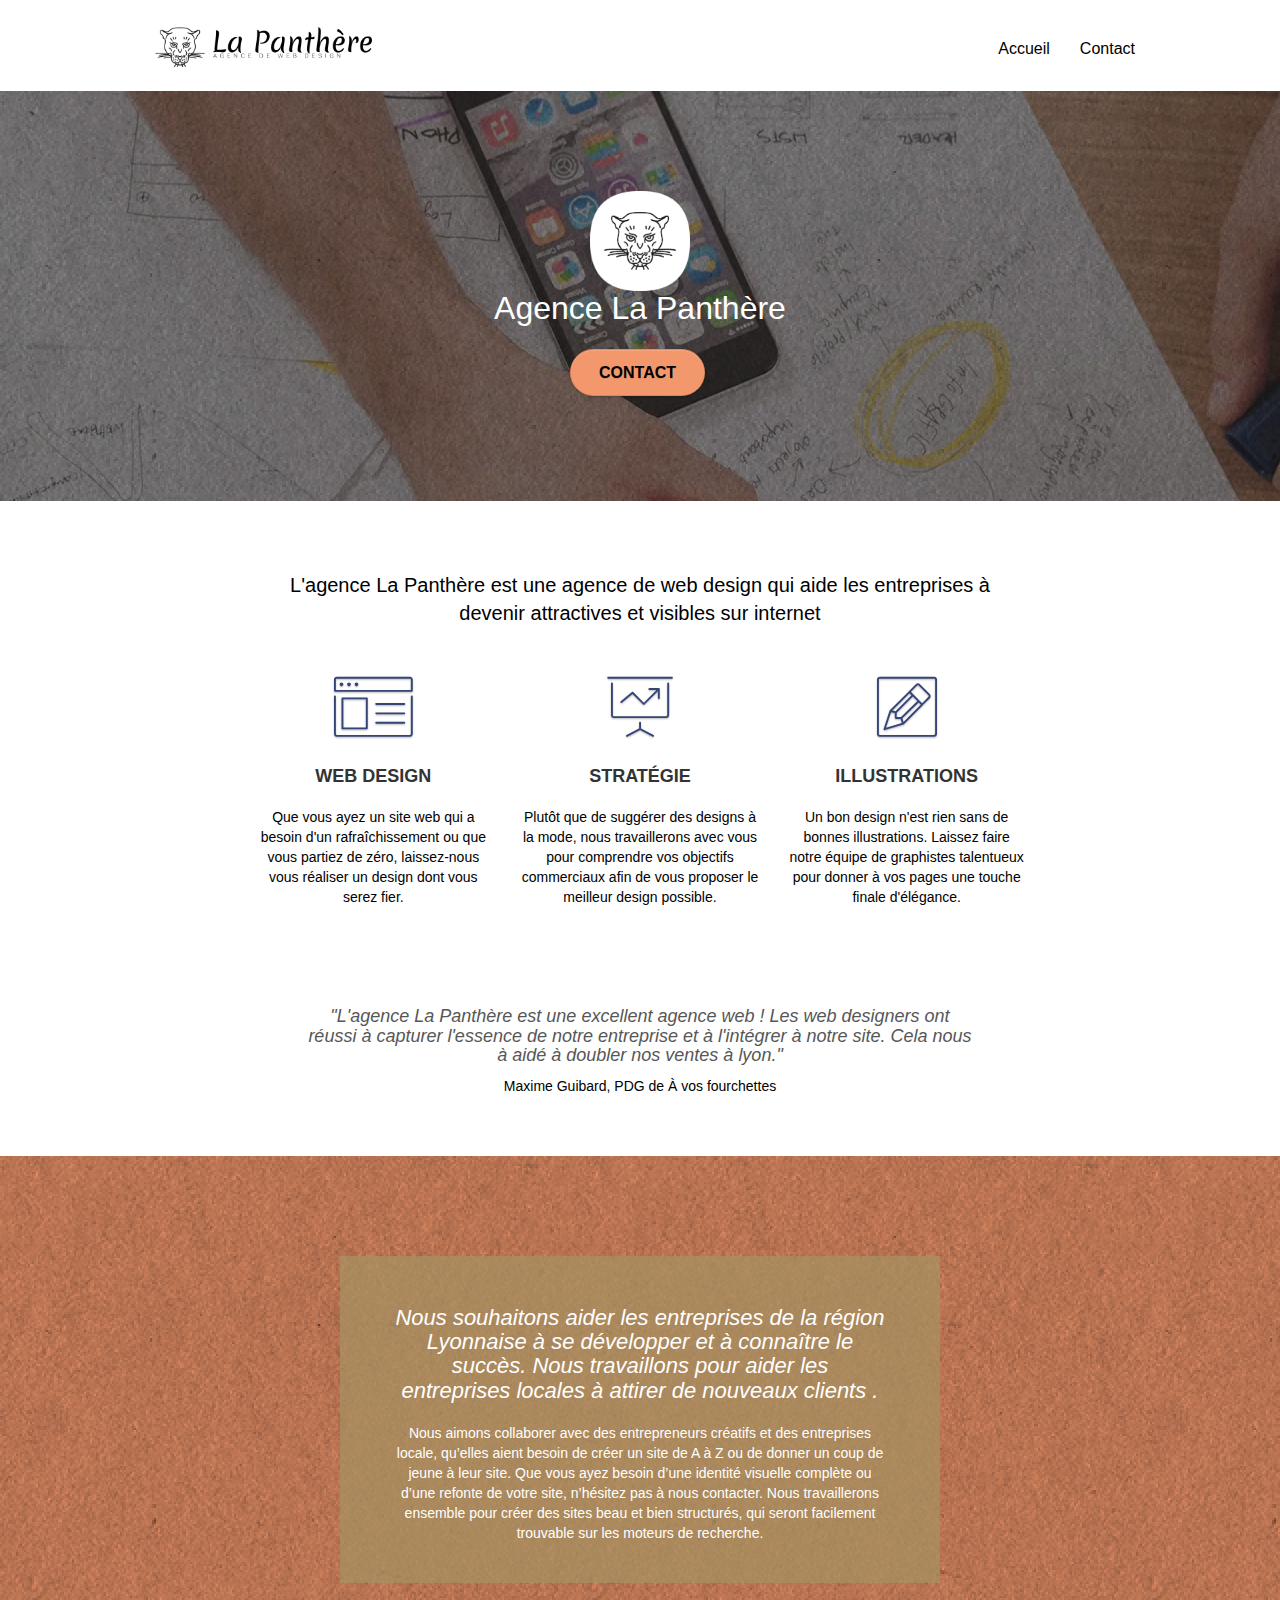
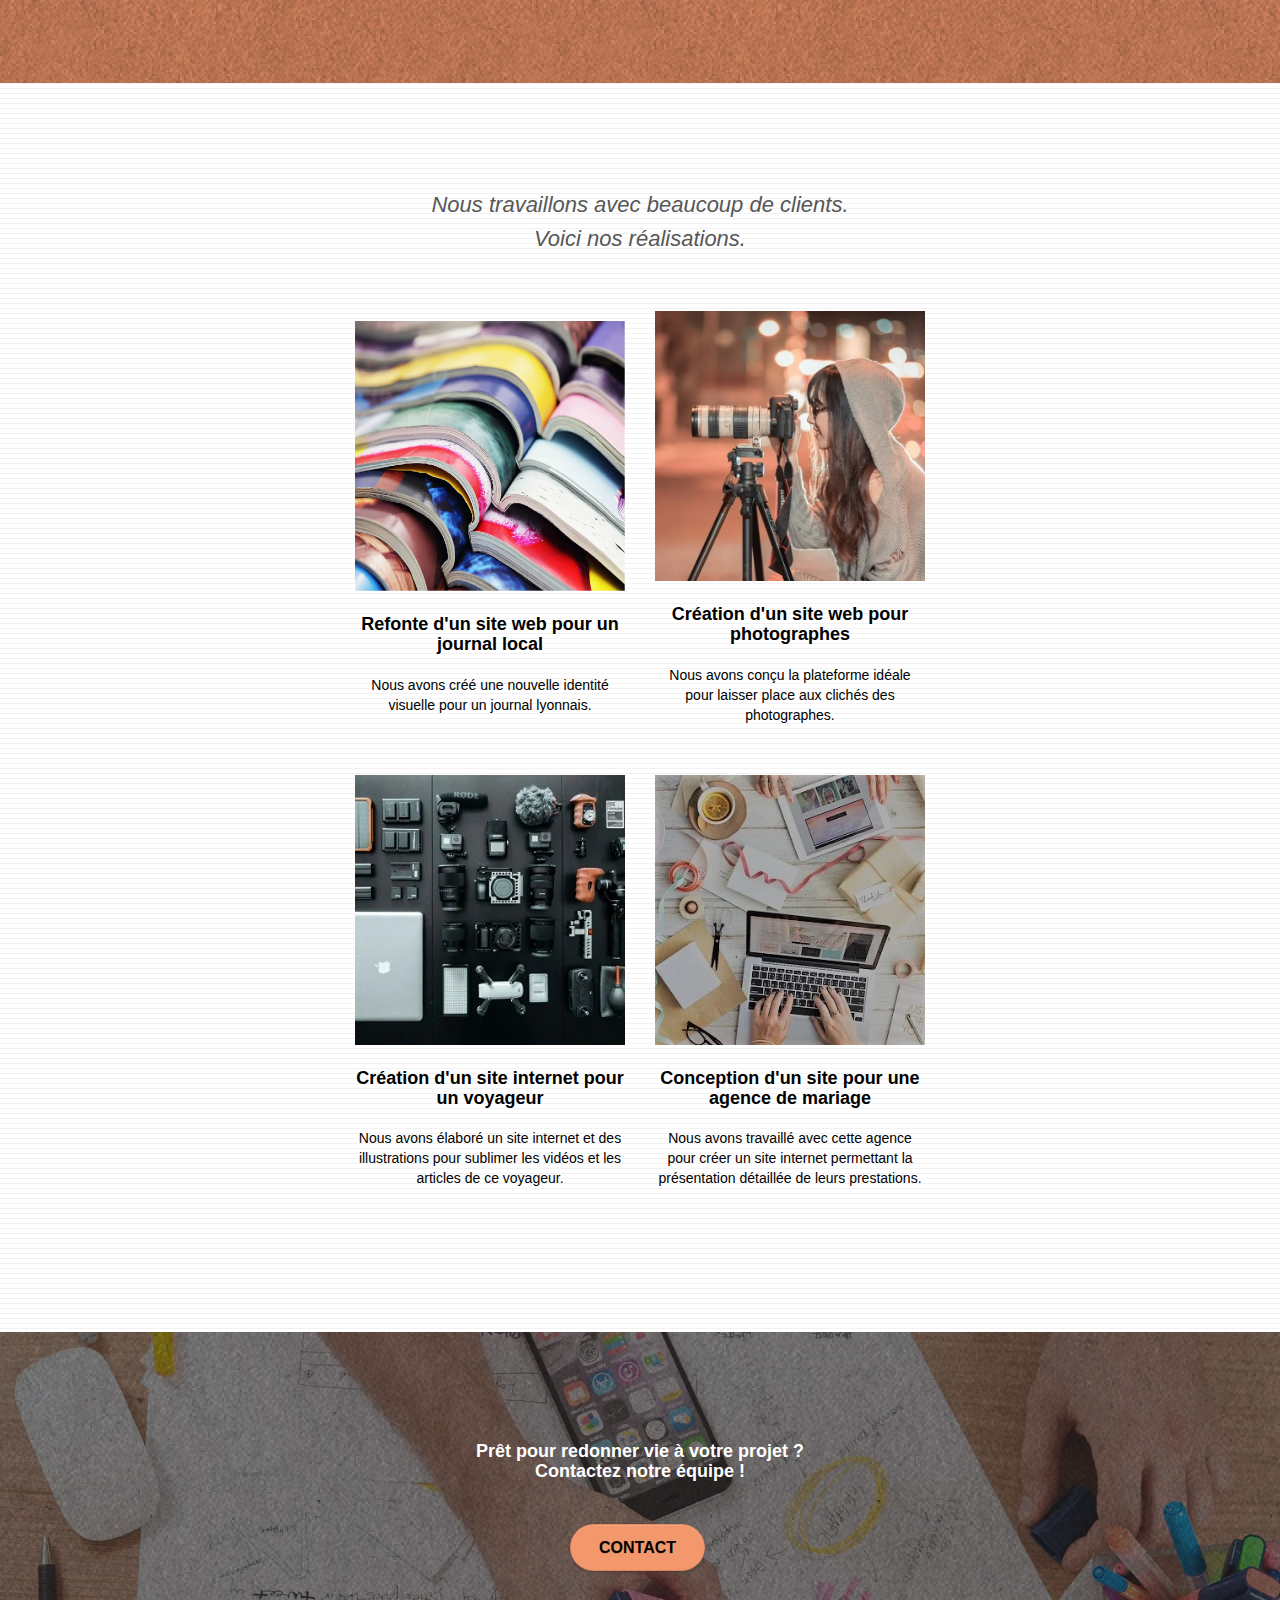
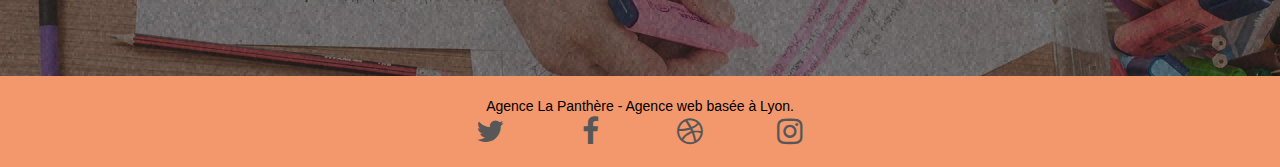
<file: index.html>
<!DOCTYPE html>
<html lang="fr">
  <head>
    <meta charset="utf-8" />
    <meta
      name="keywords"
      content="seo, google, site web, site internet, agence design paris, agence design, agence design,agence design,agence design,agence design,agence design,agence design,agence design,agence design"
    />
    <meta name="description" content="" />
    <meta
      name="viewport"
      content="width=device-width, initial-scale=1.0, viewport-fit=cover"
    />
    <link rel="shortcut icon" type="image/png" href="favicon.jpg" />

    <title>La Panthère - Agence web design</title>

    <link rel="stylesheet" type="text/css" href="./css/bootstrap.css" />
    <link rel="stylesheet" type="text/css" href="style.css" />
    <link rel="stylesheet" type="text/css" href="./css/et-line.css" />
    <link rel="stylesheet" type="text/css" href="./css/font-awesome.css" />

    <script src="./js/jquery-2.1.0.js" defer></script>
    <script src="./js/bootstrap.js" defer></script>
    <script src="./js/blocs.js" defer></script>
    <script src="./js/jquery.touchSwipe.js" defer></script>

    <!-- Analytics -->

    <!-- Analytics END -->
  </head>
  <body cz-shortcut-listen="true">
    <div class="page-container">
      <header>
        <div class="bloc bgc-white l-bloc" id="bloc-0">
          <div class="container bloc-sm">
            <a class="navbar-brand" href="index.html"
              ><img
                src="img/logo_agence-la-panthere.webp"
                alt="logo de l'agence la panthère"
                height="40"
            /></a>
            <nav class="navbar row">
              <div class="navbar-header">
                <button
                  id="nav-toggle"
                  type="button"
                  class="ui-navbar-toggle navbar-toggle"
                  data-toggle="collapse"
                  data-target=".navbar-1"
                >
                  <span class="sr-only">Toggle navigation</span
                  ><span class="icon-bar"></span><span class="icon-bar"></span
                  ><span class="icon-bar"></span>
                </button>
              </div>
              <div
                class="collapse navbar-collapse navbar-1 special-dropdown-nav"
              >
                <ul class="site-navigation nav navbar-nav">
                  <li>
                    <a href="index.html">Accueil</a>
                  </li>
                  <li>
                    <a href="page2.html">Contact</a>
                  </li>
                </ul>
              </div>
            </nav>
          </div>
        </div>
      </header>

      <!-- bloc-0 END -->

      <!-- bloc-1-presentation -->
      <main>
        <div
          class="bloc bgc-dark-slate-blue bg-banniere d-bloc bg-t-edge bloc-bg-texture texture-paper b-parallax"
          id="bloc-1-hero"
        >
          <div class="container bloc-lg">
            <div class="row tight-width-whitespace">
              <div class="col-sm-12">
                <img
                  src="img/logo.webp"
                  class="center-block image-resize-mode"
                  width="100"
                  alt="logo de la panthère"
                />
                <h1 class="text-center hero-bloc-text tc-white">
                  Agence La Panthère
                </h1>
                <div class="text-center">
                  <a
                    href="page2.html"
                    class="btn btn-lg btn-clean btn-rd cta-hero btn-atomic-tangerine"
                    id="cta-hero"
                    >Contact</a
                  >
                </div>
              </div>
            </div>
          </div>
        </div>
        <!-- bloc-1-presentation END -->

        <!-- bloc-2-services -->
        <div class="bloc bgc-white l-bloc" id="bloc-2-services">
          <div class="container bloc-md">
            <div class="row">
              <div class="col-sm-12 text-center">
                <h2>
                  L'agence La Panthère est une agence de web design qui aide les
                  entreprises à devenir attractives et visibles sur internet
                </h2>
              </div>
            </div>
            <div class="row voffset-lg med-width-whitespace">
              <div class="col-sm-4">
                <div class="text-center">
                  <span
                    class="et-icon-browser sm-shadow icon-dark-slate-blue icons icon-lg"
                  ></span>
                </div>
                <h3 class="mg-md text-center">Web design</h3>
                <p class="text-center">
                  Que vous ayez un site web qui a besoin d'un rafraîchissement
                  ou que vous partiez de zéro, laissez-nous vous réaliser un
                  design dont vous serez fier.
                </p>
              </div>
              <div class="col-sm-4">
                <div class="text-center">
                  <span
                    class="et-icon-presentation sm-shadow icon-dark-slate-blue icons icon-lg"
                  ></span>
                </div>
                <h3 class="mg-md text-center">Stratégie</h3>
                <p class="text-center">
                  Plutôt que de suggérer des designs à la mode, nous
                  travaillerons avec vous pour comprendre vos objectifs
                  commerciaux afin de vous proposer le meilleur design
                  possible.<br />
                </p>
              </div>
              <div class="col-sm-4">
                <div class="text-center">
                  <span
                    class="et-icon-edit sm-shadow icon-dark-slate-blue icons icon-lg"
                  ></span>
                </div>
                <h3 class="mg-md text-center">Illustrations</h3>
                <p class="text-center">
                  Un bon design n'est rien sans de bonnes illustrations. Laissez
                  faire notre équipe de graphistes talentueux pour donner à vos
                  pages une touche finale d'élégance.
                </p>
              </div>
            </div>
            <div class="voffset-lg voffset">
              <div class="col-xs-12 col-md-8 text-center">
                <h3>
                  "L'agence La Panthère est une excellent agence web ! Les web
                  designers ont réussi à capturer l'essence de notre entreprise
                  et à l'intégrer à notre site. Cela nous à aidé à doubler nos
                  ventes à lyon."
                </h3>
                <p>Maxime Guibard, PDG de À vos fourchettes</p>
              </div>
            </div>
          </div>
        </div>
        <!-- bloc-2-services END -->

        <!-- bloc-3-what-i-do -->
        <div
          class="bloc tc-white bgc-atomic-tangerine bg-presentation d-bloc bloc-bg-texture texture-paper b-parallax"
          id="bloc-3-what-i-do"
        >
          <div class="container bloc-lg">
            <div class="row tight-width-whitespace black-background">
              <div class="col-sm-12">
                <h4 class="mg-md text-center tc-white">
                  Nous souhaitons aider les entreprises de la région Lyonnaise à
                  se développer et à connaître le succès. Nous travaillons pour
                  aider les entreprises locales à attirer de nouveaux clients
                  .<br />
                </h4>
                <p class="text-center white">
                  Nous aimons collaborer avec des entrepreneurs créatifs et des
                  entreprises locale, qu’elles aient besoin de créer un site de
                  A à Z ou de donner un coup de jeune à leur site. Que vous ayez
                  besoin d’une identité visuelle complète ou d’une refonte de
                  votre site, n’hésitez pas à nous contacter. Nous travaillerons
                  ensemble pour créer des sites beau et bien structurés, qui
                  seront facilement trouvable sur les moteurs de recherche.
                </p>
              </div>
            </div>
          </div>
        </div>
        <!-- bloc-3-what-i-do END -->

        <!-- bloc-4-portfolio -->
        <div
          class="bloc bgc-white bg-lines-h2-bg bg-repeat l-bloc"
          id="bloc-4-portfolio"
        >
          <div class="container bloc-lg">
            <div class="row">
              <div class="col-sm-12 text-center">
                <h4>Nous travaillons avec beaucoup de clients.</h4>
                <h4>Voici nos réalisations.</h4>
              </div>
            </div>
            <div class="row tight-width-whitespace portfolio-row">
              <div class="col-sm-6 col-xs-8">
                <a
                  href="#"
                  data-lightbox="img/portfolio-img1.webp"
                  data-gallery-id="gallery-1"
                  data-caption="Refonte d'un site web pour un journal local"
                  data-frame="snapshot-lb"
                  ><img
                    src="img/portfolio-img1.webp"
                    alt="photo de journaux"
                    class="img-responsive portfolio-thumb"
                /></a>
                <h5 class="mg-md text-center">
                  Refonte d'un site web pour un journal local
                </h5>
                <p class="text-center">
                  Nous avons créé une nouvelle identité visuelle pour un journal
                  lyonnais.
                </p>
              </div>
              <div class="col-sm-6 col-xs-8">
                <a
                  href="#"
                  data-lightbox="img/portfolio-img2.webp"
                  data-gallery-id="gallery-1"
                  data-caption="Création d'un site web pour photographes"
                  data-frame="snapshot-lb"
                  ><img
                    src="img/portfolio-img2.webp"
                    class="img-responsive portfolio-thumb"
                    alt="femme qui prend une photo"
                /></a>
                <h5 class="mg-md text-center">
                  Création d'un site web pour photographes
                </h5>
                <p class="text-center">
                  Nous avons conçu la plateforme idéale pour laisser place aux
                  clichés des photographes.
                </p>
              </div>
            </div>
            <div class="row tight-width-whitespace portfolio-row">
              <div class="col-sm-6 col-xs-8">
                <a
                  href="#"
                  data-lightbox="img/portfolio-img3.webp"
                  data-gallery-id="gallery-1"
                  data-caption="Création d'un site internet pour un voyageur"
                  data-frame="snapshot-lb"
                  ><img
                    src="img/portfolio-img3.webp"
                    class="img-responsive portfolio-thumb"
                    alt="photo de matériel multimédia"
                /></a>
                <h5 class="mg-md text-center">
                  Création d'un site internet pour un voyageur
                </h5>
                <p class="text-center">
                  Nous avons élaboré un site internet et des illustrations pour
                  sublimer les vidéos et les articles de ce voyageur.
                </p>
              </div>
              <div class="col-sm-6 col-xs-8">
                <a
                  href="#"
                  data-lightbox="img/portfolio-img4.webp"
                  data-gallery-id="gallery-1"
                  data-caption="Conception d'un site pour une agence de mariage"
                  data-frame="snapshot-lb"
                  ><img
                    src="img/portfolio-img4.webp"
                    class="img-responsive portfolio-thumb"
                    alt="photo de préparation de mariage"
                /></a>
                <h5 class="mg-md text-center">
                  Conception d'un site pour une agence de mariage
                </h5>
                <p class="text-center">
                  Nous avons travaillé avec cette agence pour créer un site
                  internet permettant la présentation détaillée de leurs
                  prestations.
                </p>
              </div>
            </div>
          </div>
        </div>
        <!-- bloc-4-portfolio END -->

        <!-- bloc-5-cta -->
        <div
          class="bloc bgc-dark-slate-blue bg-banniere d-bloc bloc-bg-texture texture-paper"
          id="bloc-5-cta"
        >
          <div class="container bloc-lg">
            <div class="row">
              <h5 class="mg-md text-center tc-white">
                Prêt pour redonner vie à votre projet ?<br />Contactez notre
                équipe !
              </h5>
              <div class="col-sm-12 text-center">
                <a
                  href="page2.html"
                  class="btn btn-atomic-tangerine btn-clean btn-rd btn-lg cta-hero"
                  >Contact</a
                >
              </div>
            </div>
          </div>
        </div>
      </main>
      <!-- bloc-5-cta END -->

      <!-- Footer - bloc-8 -->
      <footer>
        <div class="bloc bgc-atomic-tangerine d-bloc" id="bloc-8">
          <div class="container bloc-sm">
            <div class="row">
              <div class="col-sm-12">
                <p class="text-center">
                  Agence La Panthère - Agence web basée à Lyon.
                </p>
                <div class="row row-no-gutters social">
                  <div class="col-sm-3 col-xs-3">
                    <div class="text-center">
                      <a class="social" href="index.html"
                        ><span class="fa fa-twitter icon-md"></span
                      ></a>
                    </div>
                  </div>
                  <div class="col-sm-3 col-xs-3">
                    <div class="text-center">
                      <a class="social" href="index.html"
                        ><span class="fa fa-facebook icon-md"></span
                      ></a>
                    </div>
                  </div>
                  <div class="col-sm-3 col-xs-3">
                    <div class="text-center">
                      <a class="social" href="index.html"
                        ><span class="fa fa-dribbble icon-md"></span
                      ></a>
                    </div>
                  </div>
                  <div class="col-sm-3 col-xs-3">
                    <div class="text-center">
                      <a class="social" href="index.html"
                        ><span class="fa fa-instagram icon-md"></span
                      ></a>
                    </div>
                  </div>
                </div>
              </div>
            </div>
          </div>
        </div>
      </footer>
      <!-- Footer - bloc-8 END -->
    
    <!-- Principal conteneur END -->
  </body>
</html>
</file>
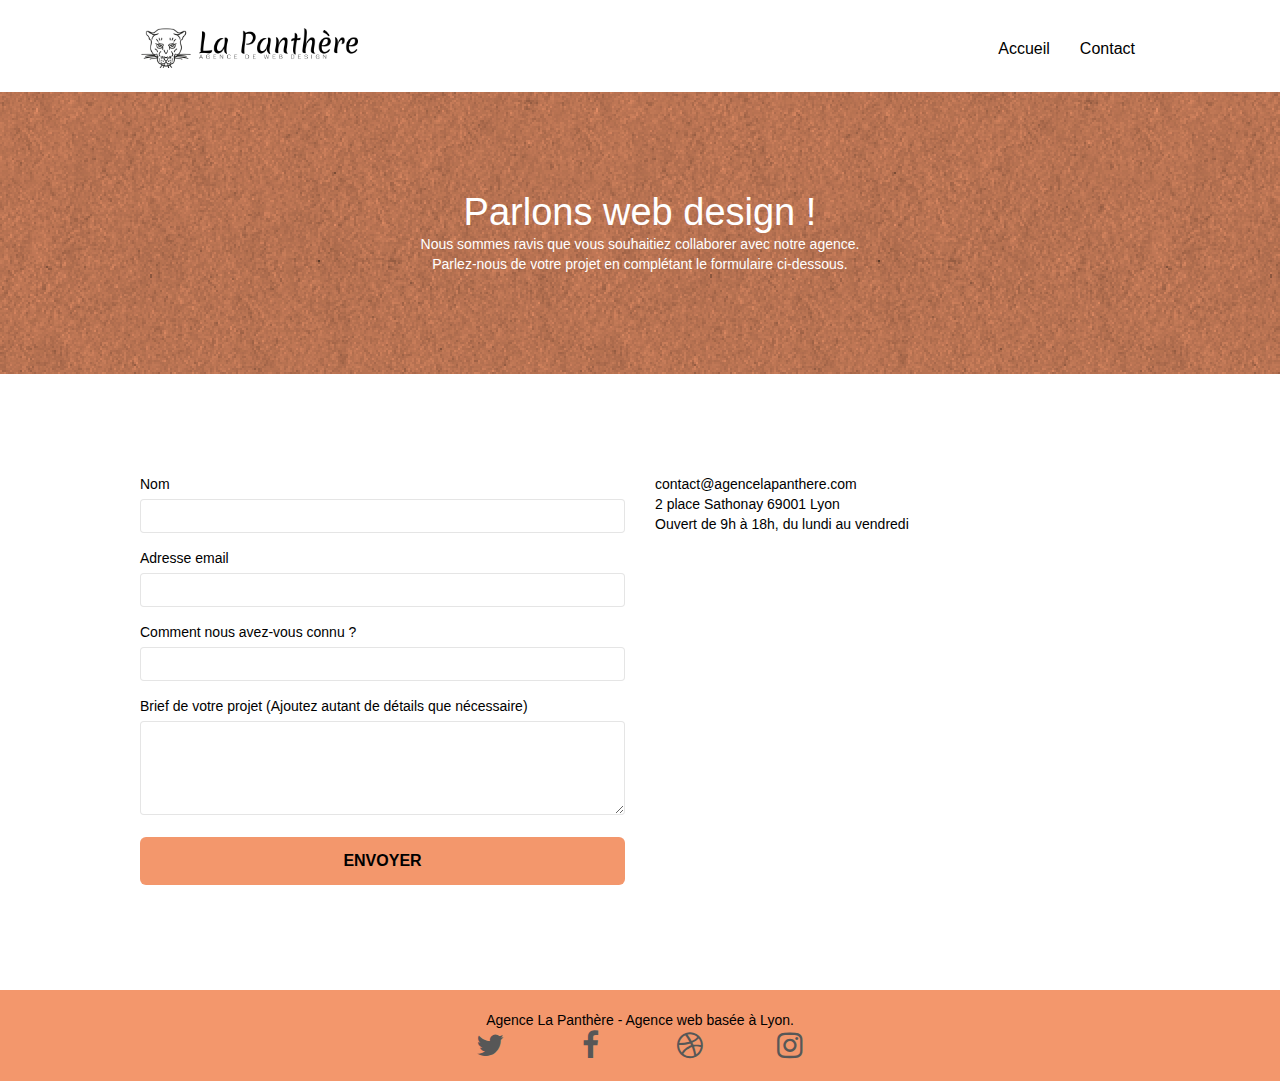
<file: page2.html>
<!DOCTYPE html>
<html lang="fr">
  <head>
    <meta charset="utf-8" />
    <meta name="keywords" content="" />
    <meta name="description" content="" />
    <meta
      name="viewport"
      content="width=device-width, initial-scale=1.0, viewport-fit=cover"
    />
    <link rel="shortcut icon" type="image/png" href="favicon.jpg" />

    <link rel="stylesheet" type="text/css" href="./css/bootstrap.css" />
    <link rel="stylesheet" type="text/css" href="style.css" />
    <link rel="stylesheet" type="text/css" href="./css/et-line.css" />
    <link rel="stylesheet" type="text/css" href="./css/font-awesome.css" />

    <title>Contact - Agence La Panthère</title>
    <script src="./js/jquery-2.1.0.js" defer></script>
    <script src="./js/bootstrap.js" defer></script>
    <script src="./js/blocs.js" defer></script>
    <script src="./js/jquery.touchSwipe.js" defer></script>
    <script src="./js/gmaps.js" defer></script>
  </head>
  <body>
    <header>
      <div class="bloc bgc-white l-bloc" id="bloc-0">
        <div class="container bloc-sm">
          <nav class="navbar row">
            <div class="navbar-header">
              <a class="navbar-brand" href="index.html"
                ><img
                  src="img/logo_agence-la-panthere.webp"
                  alt="logo de l'agence la panthère"
                  height="40"
              /></a>

              <button
                id="nav-toggle"
                type="button"
                class="ui-navbar-toggle navbar-toggle"
                data-toggle="collapse"
                data-target=".navbar-1"
              >
                <span class="sr-only">Toggle navigation</span
                ><span class="icon-bar"></span><span class="icon-bar"></span
                ><span class="icon-bar"></span>
              </button>
            </div>
            <div class="collapse navbar-collapse navbar-1 special-dropdown-nav">
              <ul class="site-navigation nav navbar-nav">
                <li>
                  <a href="index.html">Accueil</a>
                </li>
                <li>
                  <a href="page2.html">Contact</a>
                </li>
              </ul>
            </div>
          </nav>
        </div>
      </div>
    </header>

    <!-- bloc-6 -->
    <main>
      <div
        class="bloc bg-dots-bg bg-repeat bgc-atomic-tangerine d-bloc bloc-bg-texture texture-paper"
        id="bloc-6"
      >
        <div class="container bloc-lg">
          <div class="row">
            <div class="col-sm-12">
              <h1 class="text-center hero-bloc-text tc-white">
                Parlons web design !
              </h1>
              <p class="text-center mg-lg tc-white tight-width-whitespace">
                Nous sommes ravis que vous souhaitiez collaborer avec notre
                agence.<br />
                Parlez-nous de votre projet en complétant le formulaire
                ci-dessous.
              </p>
            </div>
          </div>
        </div>
      </div>
      <!-- bloc-6 END -->

      <!-- bloc-7 -->
      <div class="bloc bgc-white l-bloc" id="bloc-7">
        <div class="container bloc-lg">
          <div class="row">
            <div class="col-sm-6">
              <form
                id="form_1"
                novalidate
                success-msg="Your message has been sent."
                fail-msg="Sorry it seems that our mail server is not responding, Sorry for the inconvenience!"
              >
                <div class="form-group">
                  <label for="name"> Nom </label>
                  <input id="name" class="form-control" required />
                </div>
                <div class="form-group">
                  <label for="email"> Adresse email </label>
                  <input
                    id="email"
                    class="form-control"
                    type="email"
                    required
                  />
                </div>
                <div class="form-group">
                  <label for="input_504">
                    Comment nous avez-vous connu ?
                  </label>
                  <input
                    class="form-control"
                    type="email"
                    required
                    id="input_504"
                  />
                </div>
                <div class="form-group">
                  <label for="message">
                    Brief de votre projet (Ajoutez autant de détails que
                    nécessaire)<br /> </label
                  ><textarea
                    id="message"
                    class="form-control"
                    rows="4"
                    cols="50"
                    required
                  ></textarea>
                </div>
                <button
                  class="bloc-button btn btn-lg btn-block cta-hero btn-atomic-tangerine"
                  type="submit"
                >
                  Envoyer
                </button>
              </form>
            </div>
            <div class="col-sm-6">
              <p>
                contact@agencelapanthere.com<br />2 place Sathonay 69001 Lyon<br />Ouvert
                de 9h à 18h, du lundi au vendredi<br />
              </p>
            </div>
          </div>
        </div>
      </div>
      <!-- bloc-7 END -->

      <!-- ScrollToTop Button -->
      <a class="bloc-button btn btn-d scrollToTop" onclick="scrollToTarget('1')"
        ><span class="fa fa-chevron-up"></span
      ></a>
      <!-- ScrollToTop Button END-->
    </main>

    <!-- Footer - bloc-8 -->
    <div class="bloc bgc-atomic-tangerine d-bloc" id="bloc-8">
      <div class="container bloc-sm">
        <div class="row">
          <div class="col-sm-12">
            <p class="text-center">
              Agence La Panthère - Agence web basée à Lyon.<br />
            </p>
            <div class="row row-no-gutters social">
              <div class="col-sm-3 col-xs-3">
                <div class="text-center">
                  <a class="social" href="index.html"
                    ><span class="fa fa-twitter icon-md"></span
                  ></a>
                </div>
              </div>
              <div class="col-sm-3 col-xs-3">
                <div class="text-center">
                  <a class="social" href="index.html"
                    ><span class="fa fa-facebook icon-md"></span
                  ></a>
                </div>
              </div>
              <div class="col-sm-3 col-xs-3">
                <div class="text-center">
                  <a class="social" href="index.html"
                    ><span class="fa fa-dribbble icon-md"></span
                  ></a>
                </div>
              </div>
              <div class="col-sm-3 col-xs-3">
                <div class="text-center">
                  <a class="social" href="index.html"
                    ><span class="fa fa-instagram icon-md"></span
                  ></a>
                </div>
              </div>
            </div>
          </div>
        </div>
      </div>
    </div>
    <!-- Footer - bloc-8 END -->
    <!-- Principal conteneur END -->
  </body>
</html>
</file>
<file: style.css>
body {
    margin: 0;
    padding: 0;
    background: #FFF;
    overflow-x: hidden;
    -webkit-font-smoothing: antialiased;
    -moz-osx-font-smoothing: grayscale;
    width: 100%;
}

header {
    display: flex;
    justify-content: space-between;
    align-items: center;
}



a:hover {
    text-decoration: none;
    cursor: pointer;
}

#page-loading-blocs-notifaction {
    position: fixed;
    top: 0;
    bottom: 0;
    width: 100%;
    z-index: 100000;
    background: #FFFFFF url("img/pageload-spinner.gif") no-repeat center center;
}

.bloc {
    width: 100%;
    clear: both;
    background: 50% 50% no-repeat;
    padding: 0 50px;
    -webkit-background-size: cover;
    -moz-background-size: cover;
    -o-background-size: cover;
    background-size: cover;
    position: relative;
}

.bloc .container {
    padding-left: 0;
    padding-right: 0;
    position: relative;
}

.bloc-lg {
    padding: 100px 50px;
}

.bloc-md {
    padding: 50px;
}

.bloc-sm {
    padding: 20px 50px;
}

.bg-center,
.bg-l-edge,
.bg-r-edge,
.bg-t-edge,
.bg-b-edge,
.bg-tl-edge,
.bg-bl-edge,
.bg-tr-edge,
.bg-br-edge,
.bg-repeat {
    -webkit-background-size: auto!important;
    -moz-background-size: auto!important;
    -o-background-size: auto!important;
    background-size: auto!important;
}

.bg-repeat {
    background: repeat;
}

.bg-t-edge {
    background: top no-repeat;
}

.bloc-bg-texture::before {
    content: "";
    background-size: 2px 2px;
    position: absolute;
    top: 0;
    bottom: 0;
    left: 0;
    right: 0;
}

.texture-paper::before{
    background: url("img/texture-paper.webp");
}

.b-parallax {
    background-attachment: fixed;
}

.d-bloc {
    color: rgba(255, 255, 255, .7);
}

.d-bloc button:hover {
    color: rgba(255, 255, 255, .9);
}

.d-bloc .icon-round,
.d-bloc .icon-square,
.d-bloc .icon-rounded,
.d-bloc .icon-semi-rounded-a,
.d-bloc .icon-semi-rounded-b {
    border-color: rgba(255, 255, 255, .9);
}

.d-bloc .divider-h span {
    border-color: rgba(255, 255, 255, .2);
}

.d-bloc .a-btn,
.d-bloc .navbar a,
.d-bloc .navbar-brand,
.d-bloc a .icon-sm,
.d-bloc a .icon-md,
.d-bloc a .icon-lg,
.d-bloc a .icon-xl,
.d-bloc h1 a,
.d-bloc h2 a,
.d-bloc h3 a,
.d-bloc h4 a,
.d-bloc h5 a,
.d-bloc h6 a,
.d-bloc p a {
    color: rgba(255, 255, 255, .6);
}

.d-bloc .a-btn:hover,
.d-bloc .navbar a:hover,
.d-bloc .navbar-brand:hover,
.d-bloc a:hover .icon-sm,
.d-bloc a:hover .icon-md,
.d-bloc a:hover .icon-lg,
.d-bloc a:hover .icon-xl,
.d-bloc h1 a:hover,
.d-bloc h2 a:hover,
.d-bloc h3 a:hover,
.d-bloc h4 a:hover,
.d-bloc h5 a:hover,
.d-bloc h6 a:hover,
.d-bloc p a:hover {
    color: rgba(255, 255, 255, 1);
}

.d-bloc .navbar-toggle .icon-bar {
    background: rgba(255, 255, 255, 1);
}

.d-bloc .btn-wire,
.d-bloc .btn-wire:hover {
    color: rgba(255, 255, 255, 1);
    border-color: rgba(255, 255, 255, 1);
}

.d-bloc .panel {
    color: rgba(0, 0, 0, .5);
}

.d-bloc .panel button:hover {
    color: rgba(0, 0, 0, .7);
}

.d-bloc .panel icon {
    border-color: rgba(0, 0, 0, .7);
}

.d-bloc .panel .divider-h span {
    border-color: rgba(0, 0, 0, .1);
}

.d-bloc .panel .a-btn {
    color: rgba(0, 0, 0, .6);
}

.d-bloc .panel .a-btn:hover {
    color: rgba(0, 0, 0, 1);
}

.d-bloc .panel .btn-wire,
.d-bloc .panel .btn-wire:hover {
    color: rgba(0, 0, 0, .7);
    border-color: rgba(0, 0, 0, .3);
}

.d-bloc .panel,
.l-bloc {
    color: rgba(0, 0, 0, .5);
}

.d-bloc .panel button:hover,
.l-bloc button:hover {
    color: rgba(0, 0, 0, .7);
}

.l-bloc .icon-round,
.l-bloc .icon-square,
.l-bloc .icon-rounded,
.l-bloc .icon-semi-rounded-a,
.l-bloc .icon-semi-rounded-b {
    border-color: rgba(0, 0, 0, .7);
}

.d-bloc .panel .divider-h span,
.l-bloc .divider-h span {
    border-color: rgba(0, 0, 0, .1);
}

.d-bloc .panel .a-btn,
.l-bloc .a-btn,
.l-bloc .navbar a,
.l-bloc .navbar-brand,
.l-bloc a .icon-sm,
.l-bloc a .icon-md,
.l-bloc a .icon-lg,
.l-bloc a .icon-xl,
.l-bloc h1 a,
.l-bloc h2 a,
.l-bloc h3 a,
.l-bloc h4 a,
.l-bloc h5 a,
.l-bloc h6 a,
.l-bloc p a {
    color: rgba(0, 0, 0, .6);
}

.d-bloc .panel .a-btn:hover,
.l-bloc .a-btn:hover,
.l-bloc .navbar a:hover,
.l-bloc .navbar-brand:hover,
.l-bloc a:hover .icon-sm,
.l-bloc a:hover .icon-md,
.l-bloc a:hover .icon-lg,
.l-bloc a:hover .icon-xl,
.l-bloc h1 a:hover,
.l-bloc h2 a:hover,
.l-bloc h3 a:hover,
.l-bloc h4 a:hover,
.l-bloc h5 a:hover,
.l-bloc h6 a:hover,
.l-bloc p a:hover {
    color: rgba(0, 0, 0, 1);
}

.l-bloc .navbar-toggle .icon-bar {
    color: rgba(0, 0, 0, .6);
}

.d-bloc .panel .btn-wire,
.d-bloc .panel .btn-wire:hover,
.l-bloc .btn-wire,
.l-bloc .btn-wire:hover {
    color: rgba(0, 0, 0, .7);
    border-color: rgba(0, 0, 0, .3);
}

.voffset {
    margin-top: 30px;
}

.voffset-lg {
    margin-top: 80px;
    display: flex;
    justify-content: center;
}

.row-no-gutters {
    margin-right: 0;
    margin-left: 0;
}

.row.row-no-gutters > [class^="col-"],
.row.row-no-gutters > [class*=" col-"] {
    padding-right: 0;
    padding-left: 0;
}

#bloc-1-hero h1 {
    font-size: 32px;
}

.navbar {
    margin-bottom: 0;
    z-index: 1;
    
}

.navbar-brand {
    height: auto;
    padding: 3px 15px;
    font-size: 25px;
    font-weight: normal;
    font-weight: 600;
    line-height: 44px;
}

.navbar-brand img {
    max-height: 200px;
    margin: 0 5px 0 0;
    display: inline;
}

.navbar-brand img[src$=svg] {
    min-width: 100px;
}

.nav-center .navbar-brand img {
    margin: 0;
}

.navbar .nav {
    padding-top: 2px;
    margin-right: -16px;
    float: right;
    z-index: 1;
}

.nav > li {
    float: left;
    margin-top: 4px;
    font-size: 16px;
}

.navbar-nav .open .dropdown-menu > li > a {
    text-align: inherit;
}

.nav > li a:hover,
.nav > li a:focus {
    background: transparent;
}

.navbar-toggle {
    margin: 10px 10px 0 0;
    border: 0px;
}

.navbar-toggle:hover {
    background: transparent!important;
}

.navbar-toggle .icon-bar {
    background-color: rgba(0, 0, 0, .5);
    width: 26px;
}

.nav-invert .navbar .nav {
    float: left;
}

.nav-invert .navbar-header,
.nav-invert .navbar-brand {
    float: right;
    position: relative;
    z-index: 2;
}

@media (min-width: 768px) {
    .site-navigation {
        position: absolute;
        top: 50%;
        right: 20px;
        transform: translate(0, -50%);
        -webkit-transform: translateY(-50%);
    }
    .nav > li .dropdown-menu a,
    .nav > li .dropdown-menu a:hover {
        color: #484848;
    }
    .nav-invert .site-navigation {
        left: 0;
        right: 0;
    }
    .nav-center {
        text-align: center;
    }
    .nav-center .navbar-header {
        width: 100%;
    }
    .nav-center .navbar-header,
    .nav-center .navbar-brand,
    .nav-center .nav > li {
        float: none;
        display: inline-block;
    }
    .nav-center .site-navigation {
        position: relative;
        width: 100%;
        right: 0;
        margin-right: 0px;
        margin-top: 20px;
    }
    .nav-center.mini-nav .navbar-toggle {
        float: none;
        margin: 10px auto 0;
    }
}

.nav > li > .dropdown a {
    background: none!important;
    display: block;
    padding: 14px 15px;
}

nav .caret {
    margin: 0 5px;
}

.dropdown-menu .dropdown-menu {
    top: -8px;
    left: 100%;
}

.dropdown-menu .dropmenu-flow-right {
    top: 100%;
    left: 0;
    margin-left: -1px;
    border-top-left-radius: 0;
    border-top-right-radius: 0;
}

.dropdown-menu .dropdown span {
    border: 4px solid black;
    border-top-color: transparent;
    border-right-color: transparent;
    border-bottom-color: transparent;
    margin: 6px -5px 0 0!important;
    float: right;
}

.mg-md {
    margin-top: 10px!important;
    margin-bottom: 20px!important;
}

.mg-lg {
    margin-top: 10px;
    margin-bottom: 40px;
}

.btn {
    margin: 0 5px 5px 0;
}

.btn.pull-right {
    margin: 0 0 5px 5px;
}

.btn-d,
.btn-d:hover,
.btn-d:focus {
    color: #FFF;
    background: rgba(0, 0, 0, .3);
}

button {
    outline: none!important;
}

.btn-rd {
    border-radius: 40px;
}

.btn-clean {
    border: 1px solid rgba(0, 0, 0, .08);
    border-bottom-color: rgba(0, 0, 0, .1);
    text-shadow: 0 1px 0 rgba(0, 0, 1, .1);
    box-shadow: 0 1px 3px rgba(0, 0, 1, .25), inset 0 1px 0 0 rgba(255, 255, 255, .15);
}

.icon-md {
    font-size: 30px!important;
    color: #575757!important;
}

.icon-lg {
    font-size: 60px!important;
}

.sm-shadow {
    text-shadow: 0 1px 2px rgba(0, 0, 0, .3);
}

.panel-sq,
.panel-sq .panel-heading,
.panel-sq .panel-footer {
    border-radius: 0;
}

.panel-rd {
    border-radius: 30px;
}

.panel-rd .panel-heading {
    border-radius: 29px 29px 0 0;
}

.panel-rd .panel-footer {
    border-radius: 0 0 29px 29px;
}

.form-control {
    border-color: rgba(0, 0, 0, .1);
    box-shadow: none;
}

.scrollToTop {
    width: 40px;
    height: 40px;
    position: fixed;
    bottom: 20px;
    right: 20px;
    opacity: 0;
    z-index: 500;
    transition: all .3s ease-in-out;
}

.scrollToTop span {
    margin-top: 6px;
}

.showScrollTop {
    font-size: 14px;
    opacity: 1;
}

a[data-lightbox] {
    position: relative;
    display: block;
    text-align: center;
}

a[data-lightbox]:hover::before {
    content: "+";
    font-family: "HelveticaNeue-Light", "Helvetica Neue Light", "Helvetica Neue", Helvetica, Arial;
    font-size: 32px;
    width: 50px;
    height: 50px;
    margin-left: -25px;
    border-radius: 50%;
    background: rgba(0, 0, 0, .6);
    color: #FFF;
    font-weight: 100;
    z-index: 1;
    position: absolute;
    top: 50%;
    transform: translateY(-50%);
    -webkit-transform: translateY(-50%);
}

a[data-lightbox]:hover img {
    opacity: 0.6;
    -webkit-animation-fill-mode: none;
    animation-fill-mode: none;
}

#lightbox-modal {
    display: flex;
    align-items: center;
}

#lightbox-modal .modal-dialog {
    width: 90%;
    max-width: 900px;
    margin: 0 auto 0;
}

#lightbox-modal .modal-dialog img {
    max-height: 90vh;
    margin: 0 auto;
}

.lightbox-caption {
    padding: 20px;
    color: #FFF;
    background: rgba(0, 0, 0, .5);
    position: absolute;
    left: 15px;
    right: 15px;
    bottom: 5px;
}

.close-lightbox {
    color: #FFF;
    font-size: 30px;
    position: absolute;
    top: 20px;
    right: 20px;
    z-index: 20;
    background: rgba(0, 0, 0, .5);
    border: none;
    line-height: 30px;
    padding: 0 9px 5px;
    opacity: 0.3;
}

.close-lightbox:hover,
.next-lightbox:hover,
.prev-lightbox:hover {
    opacity: 1.0;
    color: #FFF;
}

.next-lightbox,
.prev-lightbox {
    font-size: 20px;
    color: rgba(255, 255, 255, .9);
    background: rgba(0, 0, 0, .5);
    transition: all .2s ease-in-out;
    position: absolute;
    top: 45%;
    z-index: 1;
    opacity: 0.4;
}

.next-lightbox {
    padding: 6px 8px 1px 13px;
    right: 25px;
}

.prev-lightbox {
    padding: 6px 13px 1px 10px;
    left: 25px;
}

.snapshot-lb .modal-body {
    padding-bottom: 45px;
}

.snapshot-lb .lightbox-caption {
    padding: 0;
    color: rgba(0, 0, 0, .5);
    background: none;
}

h1,
h2,
h3,
h4,
h5,
h6,
p,
label,
.btn,
a {
    font-family: "helvetica";
    font-weight: 400;
    color: #000000!important;
}

.container {
    max-width: 1000px;
}

.hero-bloc-text {
    font-size: 38px;
}

.hero-bloc-text-sub {
    font-size: 36px;
}

.statement-bloc-text {
    line-height: 26px;
    font-style: italic;
    font-size: 20px;
    text-align: center;
    font-weight: lighter;
    max-width: 520px;
    margin: auto auto auto auto;
}

p {
    font-size: 1.4rem;

}

.tight-width-whitespace {
    max-width: 600px;
    margin: auto auto auto auto;
}

.h1 {
    font-size: 20px;
    font-family: "Open Sans";
}

.cta-hero {
    margin-top: 22px;
    color: #FFFFFF!important;
    text-transform: uppercase;
    padding: 12px 28px 12px 28px;
    font-size: 16px;
    font-weight: 700;
}

.social {
    max-width: 400px;
    margin: auto auto auto auto;
}

h2 {
    font-size: 2rem;
    line-height: 1.4em;
    width: 69%;
    margin: 20px auto;
}

h3 {
    font-size: 1.8rem;
    text-transform: uppercase;
    font-weight: 700;
    color: #333333!important;
    margin-bottom: 10px!important;
}

.med-width-whitespace {
    max-width: 800px;
    margin: auto auto auto auto;
    box-shadow: 0px 0px 0px #000000;
}
.text-center {
    margin: 0 auto;
    padding: 0;
}

.text-center h3 {
    color:#575757!important;
    font-weight: 400;
    font-style: italic;
    text-transform: none;
}
h1 {
    color: #333333!important;
}

h4 {
    color: #575757!important;
    font-size: 22px;
    font-style: italic;
}

h5 {
    font-weight: 700;
}

.icons {
    margin-bottom: 20px;
    margin-top: 30px;
}

.white {
    color: #FFFFFF!important;
}

.portfolio-thumb {
    margin-bottom: 24px;
    width: 100%;
}

.portfolio-row {
    margin-bottom: 44px;
    margin-top: 50px;
    display: flex;
    justify-content: center;
    align-items: center;
    flex-wrap: wrap;
}

.avatar {
    box-shadow: 0px 4px 9px rgba(0, 0, 0, 0.3);
}

.black-background {
    background-color: rgba(165, 147, 99, 0.7);
    padding: 40px 40px 40px 40px;
}

.bold-link {
    font-weight: 900;
    text-decoration: underline!important;
}

.bgc-white {
    background-color: #FFFFFF;
}

.bgc-dark-slate-blue {
    background-color: #364577;
}

.bgc-atomic-tangerine {
    background-color: #F3976C;
}

.tc-white {
    color: #FFFFFF!important;
}

.btn-atomic-tangerine {
    background: #F3976C;
    color: #000000!important;
}

.btn-atomic-tangerine:hover {
    background: #c27956!important;
    color: #000000!important;
}

.ltc-white {
    color: #FFFFFF!important;
}

.ltc-white:hover {
    color: #cccccc!important;
}

.ltc-atomic-tangerine {
    color: #F3976C!important;
}

.ltc-atomic-tangerine:hover {
    color: #c27956!important;
}

.icon-dark-slate-blue {
    color: #364577!important;
    border-color: #364577!important;
}


.bg-lines-h2-bg {
    background-image: url("img/lines-h2-bg.webp");
}

.bg-banniere {
    background-image: url("img/bg-cta.webp");
}

.bg-presentation {
    background-image: url("img/image-de-presentation.webp");
}

@media (max-width: 1024px) {

    .bloc.full-width-bloc,
    .bloc-tile-2.full-width-bloc .container,
    .bloc-tile-3.full-width-bloc .container,
    .bloc-tile-4.full-width-bloc .container {
        padding-left: 0;
        padding-right: 0;
    }
}

@media (max-width: 992px) and (min-width: 768px) {
    .navbar .nav {
        max-width: 80%
    }
    .nav-center.navbar .nav {
        max-width: 100%
    }
}

@media only screen and (min-device-width: 768px) and (max-device-width: 1024px) and (orientation: landscape) {
    .b-parallax {
        background-attachment: scroll;
    }
}

@media only screen and (min-device-width: 1024px) and (max-device-width: 1366px) and (-webkit-min-device-pixel-ratio: 1.5) {
    .b-parallax {
        background-attachment: scroll;
    }
}

@media (max-width: 991px) {
    .container {
        width: 100%;
    }
    .b-parallax {
        background-attachment: scroll;
    }
    .page-container,
    #hero-bloc {
        overflow-x: hidden;
        position: relative;
    }
    .bloc {
        padding-left: constant(safe-area-inset-left);
        padding-right: constant(safe-area-inset-right);
    }
    .bloc-group,
    .bloc-group .bloc {
        display: block;
        width: 100%;
    }
    .bloc-fill-screen .fill-bloc-top-edge,
    .bloc-fill-screen .fill-bloc-bottom-edge {
        padding: 0 20px;
        padding-left: constant(safe-area-inset-left);
        padding-right: constant(safe-area-inset-right);
    }
}

@media (max-width: 767px) {
    .page-container {
        overflow-x: hidden;
        position: relative;
    }
    h1,
    h2,
    h3,
    h4,
    h5,
    h6,
    p,
    #disqus_thread {
        padding-left: 10px!important;
        padding-right: 10px!important;
    }
    .b-parallax {
        background-attachment: scroll;
    }
    .navbar .nav {
        padding-top: 0;
        border-top: 1px solid rgba(0, 0, 0, .2);
        float: none!important;
    }
    .navbar.row {
        margin-left: 0;
        margin-right: 0;
    }
    .site-navigation {
        position: inherit;
        transform: none;
        -webkit-transform: none;
        -ms-transform: none;
    }
    .nav > li {
        margin-top: 0;
        border-bottom: 1px solid rgba(0, 0, 0, .1);
        background: rgba(0, 0, 0, .05);
        text-align: left;
        padding-left: 15px;
        width: 100%;
    }
    .nav > li:hover {
        background: rgba(0, 0, 0, .08);
    }
    .dropdown .dropdown a .caret {
        float: none;
        margin: 5px 0 0 10px!important;
        border: 4px solid black;
        border-bottom-color: transparent;
        border-right-color: transparent;
        border-left-color: transparent;
    }
    #hero-bloc .navbar .nav {
        background: rgba(0, 0, 0, .8);
    }
    #hero-bloc .navbar .nav a {
        color: rgba(255, 255, 255, .6);
    }
    .hero {
        padding: 50px 0;
    }
    .hero-nav {
        left: -1px;
        right: -1px;
    }
    .navbar-collapse {
        padding: 0;
        overflow-x: hidden;
        -webkit-box-shadow: none;
        box-shadow: none;
    }
    .navbar-brand img {
        max-height: 40px;
        width: auto;
    }
    .nav-invert .navbar-header {
        float: none;
        width: 100%;
    }
    .nav-invert .navbar-toggle {
        float: left;
        margin-left: 10px;
    }
    .bloc {
        padding-left: 0;
        padding-right: 0;
    }
    .bloc-xxl,
    .bloc-xl,
    .bloc-lg {
        padding: 40px 0;
    }
    .bloc-sm,
    .bloc-md {
        padding-left: 0;
        padding-right: 0;
    }
    .bloc-tile-2 .container,
    .bloc-tile-3 .container,
    .bloc-tile-4 .container,
    .bloc-fill-screen .fill-bloc-top-edge,
    .bloc-fill-screen .fill-bloc-bottom-edge {
        padding-left: 0;
        padding-right: 0;
    }
    .a-block {
        padding: 0 10px;
    }
    .btn-dwn {
        display: none;
    }
    .voffset {
        margin-top: 5px;
    }
    .voffset-md {
        margin-top: 20px;
    }
    .voffset-lg {
        margin-top: 30px;
        flex-direction: column;
    }
    form {
        padding: 5px;
    }
    .close-lightbox {
        display: inline-block;
    }
    .blocsapp-device-iphone5 {
        background-size: 216px 425px;
        padding-top: 60px;
        width: 216px;
        height: 425px;
    }
    .blocsapp-device-iphone5 img {
        width: 180px;
        height: 320px;
    }
}

@media (max-width: 400px) {
    .bloc {
        padding-left: 0;
        padding-right: 0;
    }
}

@media (max-width: 767px) {
    .bloc-mob-center-text {
        text-align: center;
    }
}
</file>
<file: css/et-line.css>
@font-face {
    font-family: et-line;
    src: url(../fonts/et-line.eot);
    src: url(../fonts/et-line.eot?#iefix) format('embedded-opentype'), url(../fonts/et-line.woff) format('woff'), url(../fonts/et-line.ttf) format('truetype'), url(../fonts/et-line.svg#et-line) format('svg');
    font-weight: 400;
    font-style: normal
}

.et-icon-adjustments,
.et-icon-alarmclock,
.et-icon-anchor,
.et-icon-aperture,
.et-icon-attachment,
.et-icon-bargraph,
.et-icon-basket,
.et-icon-beaker,
.et-icon-bike,
.et-icon-book-open,
.et-icon-briefcase,
.et-icon-browser,
.et-icon-calendar,
.et-icon-camera,
.et-icon-caution,
.et-icon-chat,
.et-icon-circle-compass,
.et-icon-clipboard,
.et-icon-clock,
.et-icon-cloud,
.et-icon-compass,
.et-icon-desktop,
.et-icon-dial,
.et-icon-document,
.et-icon-documents,
.et-icon-download,
.et-icon-dribbble,
.et-icon-edit,
.et-icon-envelope,
.et-icon-expand,
.et-icon-facebook,
.et-icon-flag,
.et-icon-focus,
.et-icon-gears,
.et-icon-genius,
.et-icon-gift,
.et-icon-global,
.et-icon-globe,
.et-icon-googleplus,
.et-icon-grid,
.et-icon-happy,
.et-icon-hazardous,
.et-icon-heart,
.et-icon-hotairballoon,
.et-icon-hourglass,
.et-icon-key,
.et-icon-laptop,
.et-icon-layers,
.et-icon-lifesaver,
.et-icon-lightbulb,
.et-icon-linegraph,
.et-icon-linkedin,
.et-icon-lock,
.et-icon-magnifying-glass,
.et-icon-map,
.et-icon-map-pin,
.et-icon-megaphone,
.et-icon-mic,
.et-icon-mobile,
.et-icon-newspaper,
.et-icon-notebook,
.et-icon-paintbrush,
.et-icon-paperclip,
.et-icon-pencil,
.et-icon-phone,
.et-icon-picture,
.et-icon-pictures,
.et-icon-piechart,
.et-icon-presentation,
.et-icon-pricetags,
.et-icon-printer,
.et-icon-profile-female,
.et-icon-profile-male,
.et-icon-puzzle,
.et-icon-quote,
.et-icon-recycle,
.et-icon-refresh,
.et-icon-ribbon,
.et-icon-rss,
.et-icon-sad,
.et-icon-scissors,
.et-icon-scope,
.et-icon-search,
.et-icon-shield,
.et-icon-speedometer,
.et-icon-strategy,
.et-icon-streetsign,
.et-icon-tablet,
.et-icon-target,
.et-icon-telescope,
.et-icon-toolbox,
.et-icon-tools,
.et-icon-tools-2,
.et-icon-trophy,
.et-icon-tumblr,
.et-icon-twitter,
.et-icon-upload,
.et-icon-video,
.et-icon-wallet,
.et-icon-wine {
    font-family: et-line;
    speak: none;
    font-style: normal;
    font-weight: 400;
    font-variant: normal;
    text-transform: none;
    line-height: 1;
    -webkit-font-smoothing: antialiased;
    -moz-osx-font-smoothing: grayscale;
    display: inline-block
}

.et-icon-mobile:before {
    content: "\e000"
}

.et-icon-laptop:before {
    content: "\e001"
}

.et-icon-desktop:before {
    content: "\e002"
}

.et-icon-tablet:before {
    content: "\e003"
}

.et-icon-phone:before {
    content: "\e004"
}

.et-icon-document:before {
    content: "\e005"
}

.et-icon-documents:before {
    content: "\e006"
}

.et-icon-search:before {
    content: "\e007"
}

.et-icon-clipboard:before {
    content: "\e008"
}

.et-icon-newspaper:before {
    content: "\e009"
}

.et-icon-notebook:before {
    content: "\e00a"
}

.et-icon-book-open:before {
    content: "\e00b"
}

.et-icon-browser:before {
    content: "\e00c"
}

.et-icon-calendar:before {
    content: "\e00d"
}

.et-icon-presentation:before {
    content: "\e00e"
}

.et-icon-picture:before {
    content: "\e00f"
}

.et-icon-pictures:before {
    content: "\e010"
}

.et-icon-video:before {
    content: "\e011"
}

.et-icon-camera:before {
    content: "\e012"
}

.et-icon-printer:before {
    content: "\e013"
}

.et-icon-toolbox:before {
    content: "\e014"
}

.et-icon-briefcase:before {
    content: "\e015"
}

.et-icon-wallet:before {
    content: "\e016"
}

.et-icon-gift:before {
    content: "\e017"
}

.et-icon-bargraph:before {
    content: "\e018"
}

.et-icon-grid:before {
    content: "\e019"
}

.et-icon-expand:before {
    content: "\e01a"
}

.et-icon-focus:before {
    content: "\e01b"
}

.et-icon-edit:before {
    content: "\e01c"
}

.et-icon-adjustments:before {
    content: "\e01d"
}

.et-icon-ribbon:before {
    content: "\e01e"
}

.et-icon-hourglass:before {
    content: "\e01f"
}

.et-icon-lock:before {
    content: "\e020"
}

.et-icon-megaphone:before {
    content: "\e021"
}

.et-icon-shield:before {
    content: "\e022"
}

.et-icon-trophy:before {
    content: "\e023"
}

.et-icon-flag:before {
    content: "\e024"
}

.et-icon-map:before {
    content: "\e025"
}

.et-icon-puzzle:before {
    content: "\e026"
}

.et-icon-basket:before {
    content: "\e027"
}

.et-icon-envelope:before {
    content: "\e028"
}

.et-icon-streetsign:before {
    content: "\e029"
}

.et-icon-telescope:before {
    content: "\e02a"
}

.et-icon-gears:before {
    content: "\e02b"
}

.et-icon-key:before {
    content: "\e02c"
}

.et-icon-paperclip:before {
    content: "\e02d"
}

.et-icon-attachment:before {
    content: "\e02e"
}

.et-icon-pricetags:before {
    content: "\e02f"
}

.et-icon-lightbulb:before {
    content: "\e030"
}

.et-icon-layers:before {
    content: "\e031"
}

.et-icon-pencil:before {
    content: "\e032"
}

.et-icon-tools:before {
    content: "\e033"
}

.et-icon-tools-2:before {
    content: "\e034"
}

.et-icon-scissors:before {
    content: "\e035"
}

.et-icon-paintbrush:before {
    content: "\e036"
}

.et-icon-magnifying-glass:before {
    content: "\e037"
}

.et-icon-circle-compass:before {
    content: "\e038"
}

.et-icon-linegraph:before {
    content: "\e039"
}

.et-icon-mic:before {
    content: "\e03a"
}

.et-icon-strategy:before {
    content: "\e03b"
}

.et-icon-beaker:before {
    content: "\e03c"
}

.et-icon-caution:before {
    content: "\e03d"
}

.et-icon-recycle:before {
    content: "\e03e"
}

.et-icon-anchor:before {
    content: "\e03f"
}

.et-icon-profile-male:before {
    content: "\e040"
}

.et-icon-profile-female:before {
    content: "\e041"
}

.et-icon-bike:before {
    content: "\e042"
}

.et-icon-wine:before {
    content: "\e043"
}

.et-icon-hotairballoon:before {
    content: "\e044"
}

.et-icon-globe:before {
    content: "\e045"
}

.et-icon-genius:before {
    content: "\e046"
}

.et-icon-map-pin:before {
    content: "\e047"
}

.et-icon-dial:before {
    content: "\e048"
}

.et-icon-chat:before {
    content: "\e049"
}

.et-icon-heart:before {
    content: "\e04a"
}

.et-icon-cloud:before {
    content: "\e04b"
}

.et-icon-upload:before {
    content: "\e04c"
}

.et-icon-download:before {
    content: "\e04d"
}

.et-icon-target:before {
    content: "\e04e"
}

.et-icon-hazardous:before {
    content: "\e04f"
}

.et-icon-piechart:before {
    content: "\e050"
}

.et-icon-speedometer:before {
    content: "\e051"
}

.et-icon-global:before {
    content: "\e052"
}

.et-icon-compass:before {
    content: "\e053"
}

.et-icon-lifesaver:before {
    content: "\e054"
}

.et-icon-clock:before {
    content: "\e055"
}

.et-icon-aperture:before {
    content: "\e056"
}

.et-icon-quote:before {
    content: "\e057"
}

.et-icon-scope:before {
    content: "\e058"
}

.et-icon-alarmclock:before {
    content: "\e059"
}

.et-icon-refresh:before {
    content: "\e05a"
}

.et-icon-happy:before {
    content: "\e05b"
}

.et-icon-sad:before {
    content: "\e05c"
}

.et-icon-facebook:before {
    content: "\e05d"
}

.et-icon-twitter:before {
    content: "\e05e"
}

.et-icon-googleplus:before {
    content: "\e05f"
}

.et-icon-rss:before {
    content: "\e060"
}

.et-icon-tumblr:before {
    content: "\e061"
}

.et-icon-linkedin:before {
    content: "\e062"
}

.et-icon-dribbble:before {
    content: "\e063"
}
</file>
